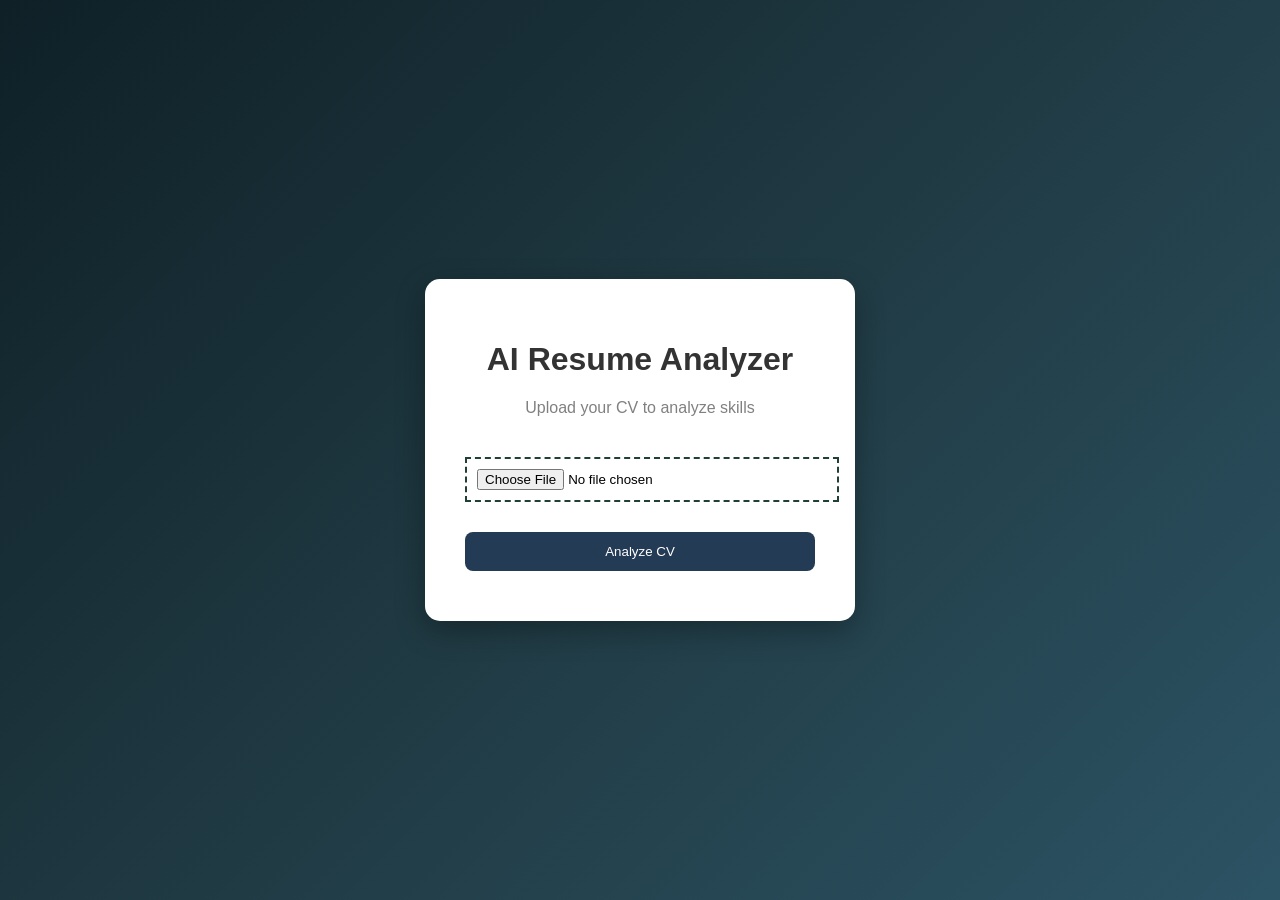
<file: templates/index.html>
<!DOCTYPE html>
<html>
<head>
    <title>AI Resume Analyzer</title>
    <link rel="stylesheet" href="/static/style.css">
</head>

<body class="cv-body">

<div class="card">

    <h1>AI Resume Analyzer</h1>

    <p class="subtitle">Upload your CV to analyze skills</p>

    <form action="/analyze" method="POST" enctype="multipart/form-data">

        <input type="file" name="cv" class="file-input" required>

        <button type="submit" class="btn">Analyze CV</button>

    </form>

</div>

</body>
</html>
</file>
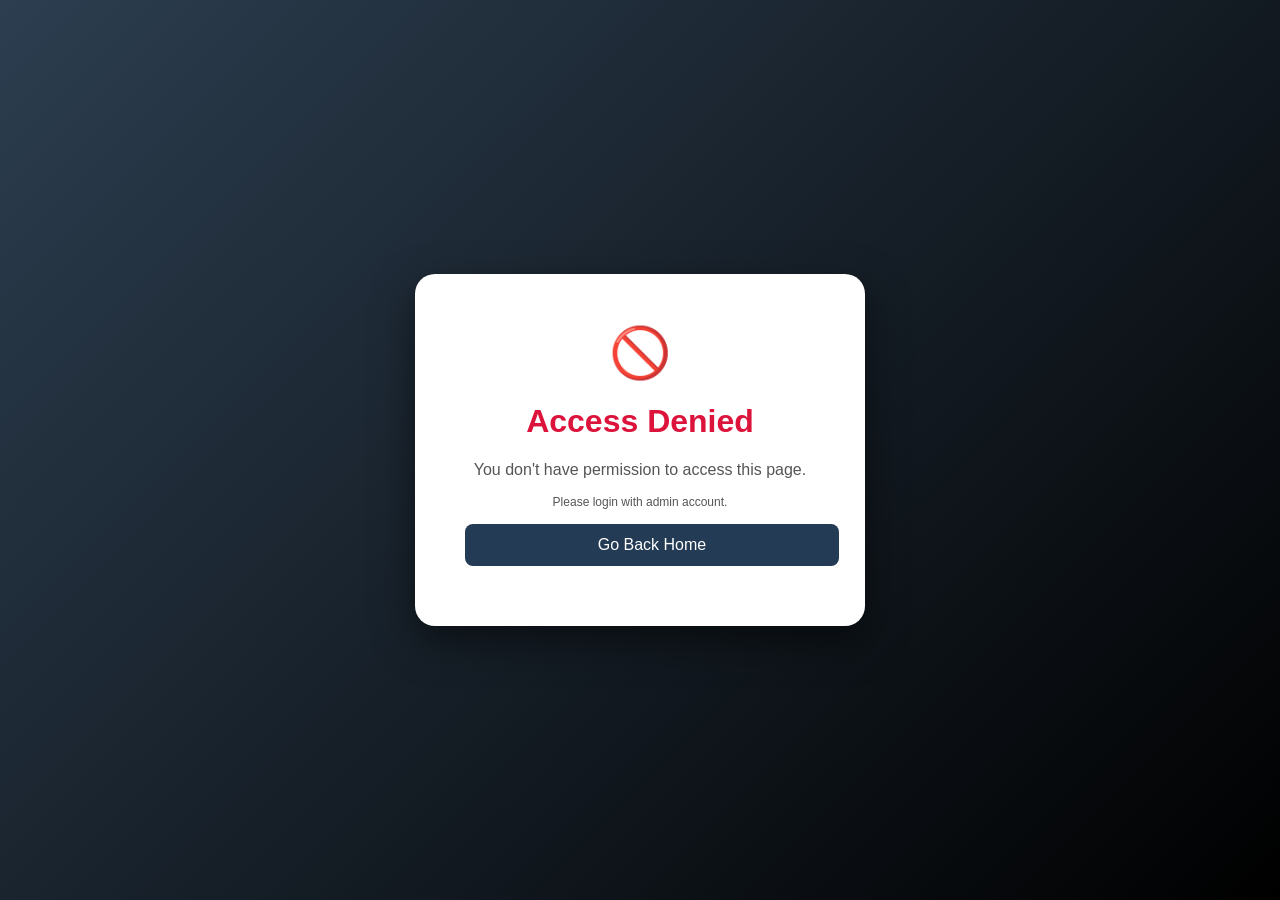
<file: templates/access.html>
<!DOCTYPE html>
<html>
<head>
    <title>Access Denied</title>
    <link rel="stylesheet" href="/static/style.css">
</head>

<body class="error-body">

<div class="error-card">

    <div class="icon">🚫</div>

    <h1>Access Denied</h1>

    <p>You don't have permission to access this page.</p>

    <p class="small">Please login with admin account.</p>

    <a href="/dashboard" class="btn">Go Back Home</a>

</div>

</body>
</html>
</file>
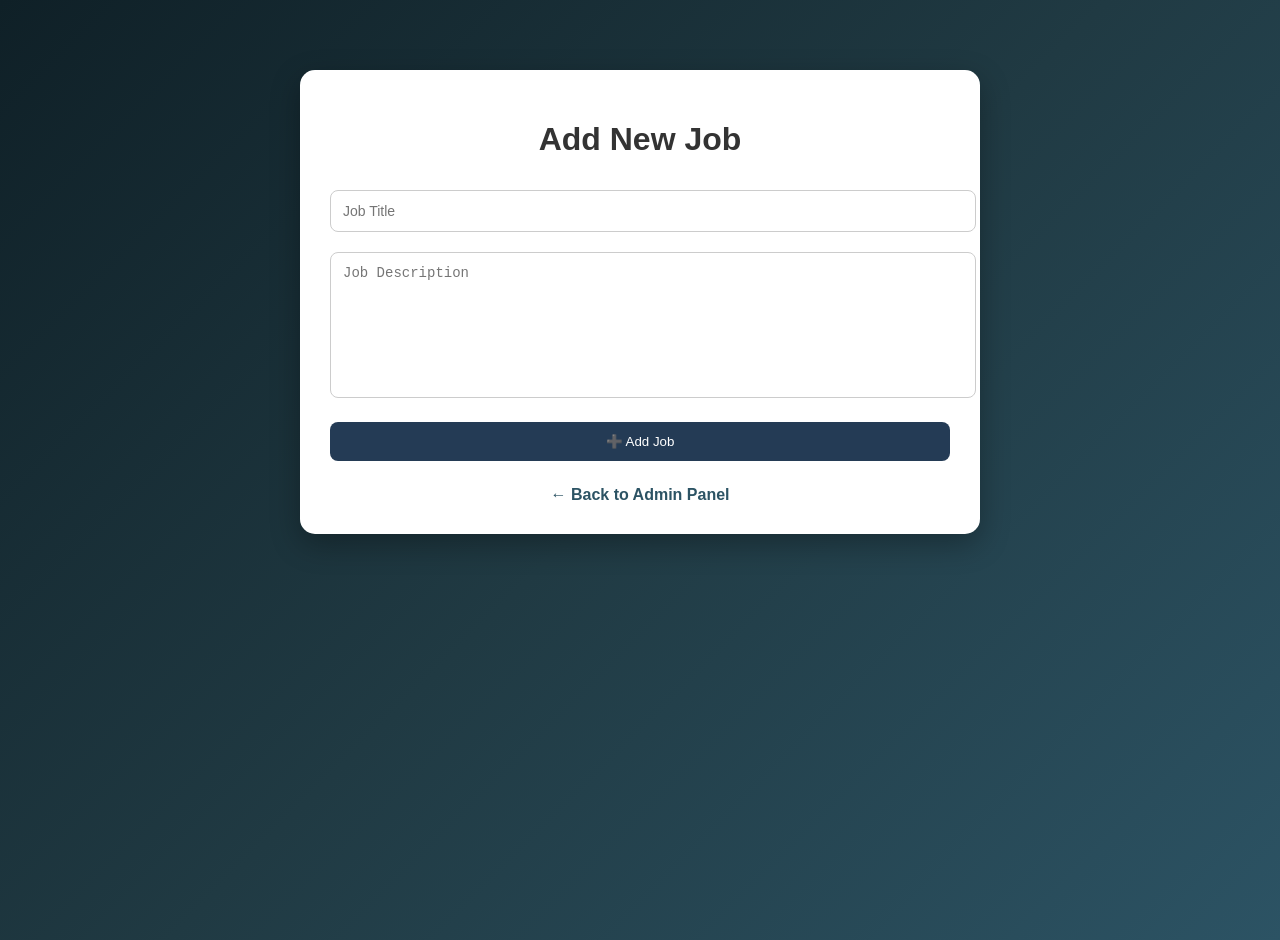
<file: templates/add_job.html>
<!DOCTYPE html>
<html>
<head>
    <title>Add Job</title>
    <link rel="stylesheet" href="/static/style.css">
</head>

<body class="admin-body">

<div class="form-container">

    <h1>Add New Job</h1>

    <form method="POST">

        <input type="text" name="title" placeholder="Job Title" required>

        <textarea name="description" placeholder="Job Description" required></textarea>

        <button type="submit" class="btn">➕ Add Job</button>

    </form>

    <a href="/admin" class="back">← Back to Admin Panel</a>

</div>

</body>
</html>
</file>
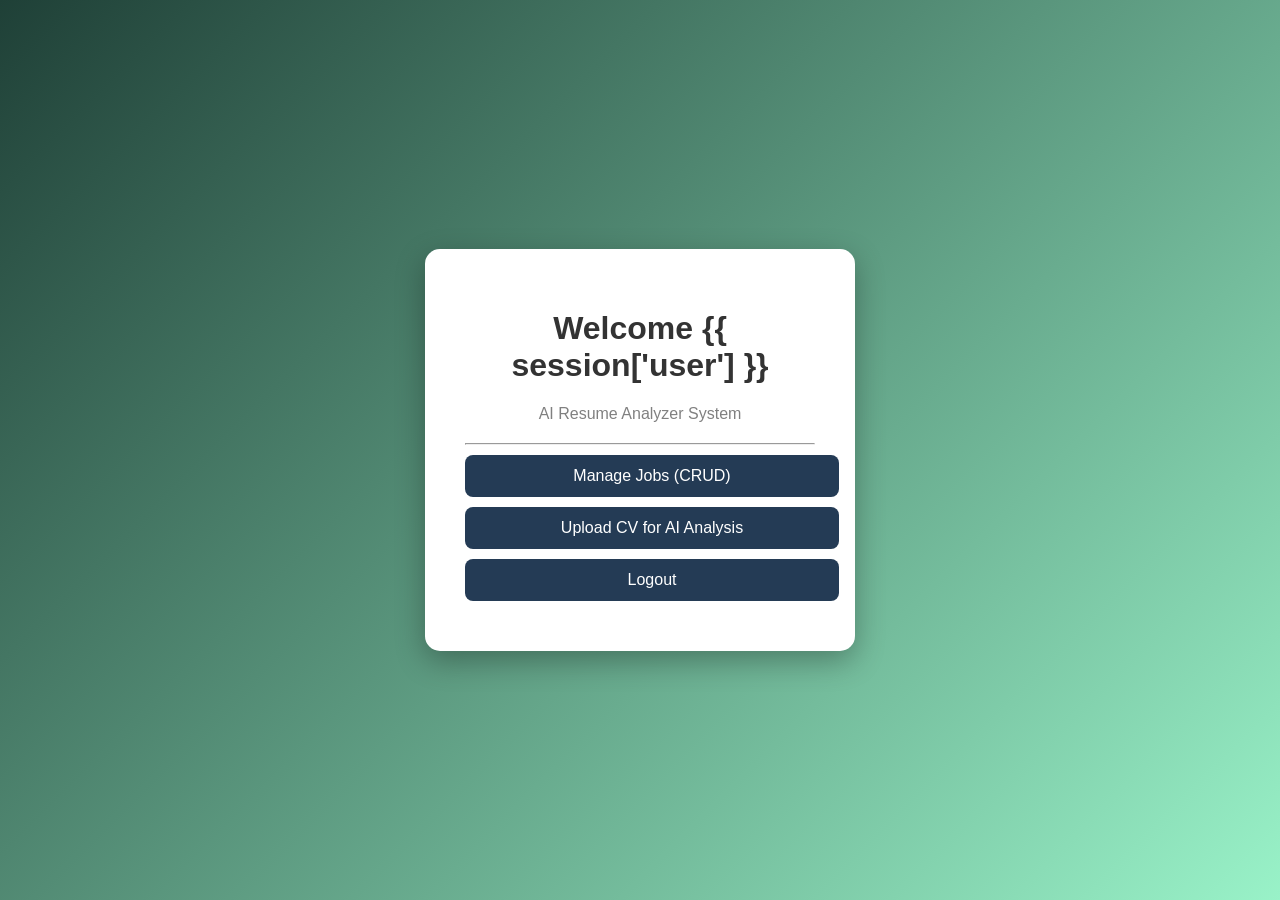
<file: templates/dashboard.html>
<!DOCTYPE html>
<html>
<head>
    <title>Dashboard</title>
    <link rel="stylesheet" href="/static/style.css">
</head>

<body class="dashboard-body">

<div class="card">

    <h1>Welcome {{ session['user'] }}</h1>

    <p class="subtitle">AI Resume Analyzer System</p>

    <hr>

    <a class="btn" href="/admin">Manage Jobs (CRUD)</a>

    <a class="btn" href="/cv">Upload CV for AI Analysis</a>

    <a class="btn logout" href="/logout">Logout</a>

</div>

</body>
</html>
</file>
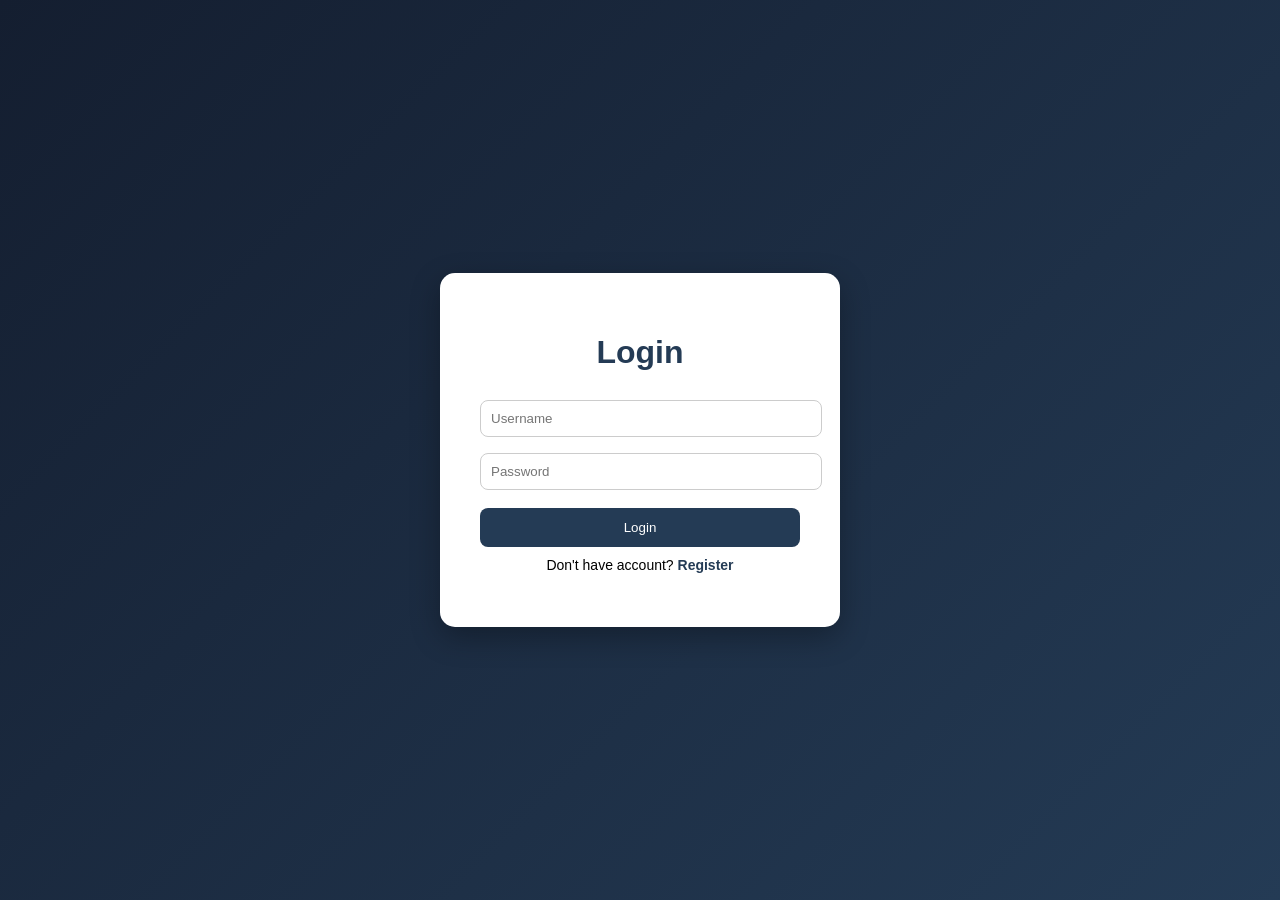
<file: templates/login.html>
<!DOCTYPE html>
<html>
<head>
    <title>Login</title>
    <link rel="stylesheet" href="/static/style.css">
</head>

<body class="auth-body">

<div class="auth-card">

    <h1>Login</h1>

    <form method="POST" autocomplete="off">

        <input type="text"
               name="username"
               placeholder="Username"
               autocomplete="off"
               required>

        <input type="password"
               name="password"
               placeholder="Password"
               autocomplete="new-password"
               required>

        <button type="submit" class="btn">Login</button>

    </form>

    <p class="switch">
        Don't have account? <a href="/register">Register</a>
    </p>

</div>

</body>
</html>
</file>
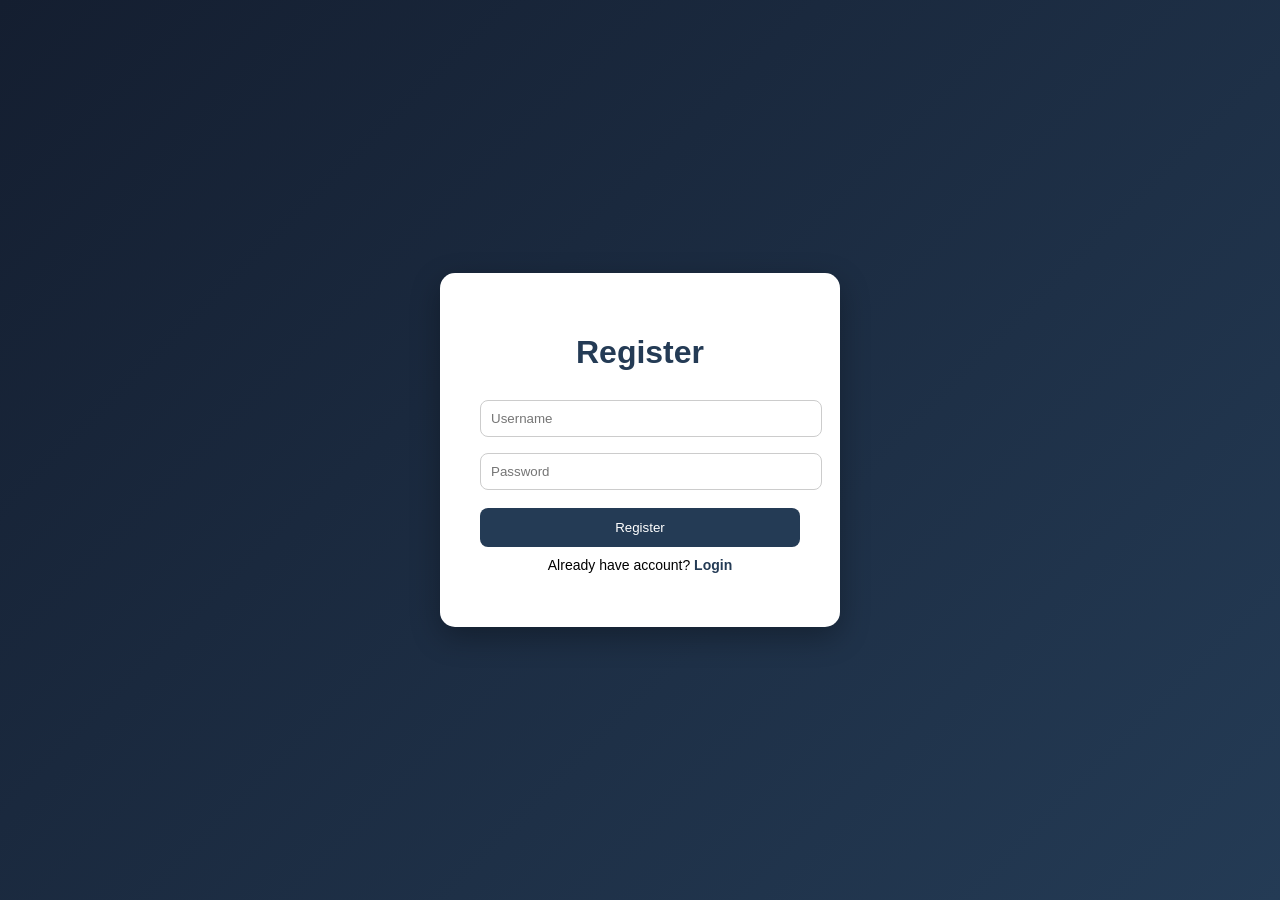
<file: templates/register.html>
<!DOCTYPE html>
<html>
<head>
    <title>Register</title>
    <link rel="stylesheet" href="/static/style.css">
</head>

<body class="auth-body">

<div class="auth-card">

    <h1>Register</h1>

    <form method="POST" autocomplete="off">

        <input type="text"
               name="username"
               placeholder="Username"
               autocomplete="off"
               required>

        <input type="password"
               name="password"
               placeholder="Password"
               autocomplete="new-password"
               required>

        <button type="submit" class="btn">Register</button>

    </form>

    <p class="switch">
        Already have account? <a href="/login">Login</a>
    </p>

</div>

</body>
</html>
</file>
<file: static/style.css>
body {
    margin: 0;
    font-family: Arial, sans-serif;
}

/* DASHBOARD BACKGROUND */
.dashboard-body {
    background: linear-gradient(135deg, #1f4037, #99f2c8);
    height: 100vh;
    display: flex;
    justify-content: center;
    align-items: center;
}

/* CARD */
.card {
    background: white;
    padding: 40px;
    border-radius: 15px;
    width: 350px;
    text-align: center;
    box-shadow: 0px 10px 30px rgba(0,0,0,0.3);
}

h1 {
    color: #333;
}

.subtitle {
    color: gray;
    margin-bottom: 20px;
}

/* BUTTONS */
.btn {
    display: block;
    margin: 10px 0;
    padding: 12px;
    background: #1f4037;
    color: white;
    text-decoration: none;
    border-radius: 8px;
    transition: 0.3s;
}

.btn:hover {
    background: #145a32;
}

/* LOGOUT BUTTON */
.logout {
    background: crimson;
}

.logout:hover {
    background: darkred;
}
.error-body {
    background: linear-gradient(135deg, #8e0e00, #1f1c18);
    height: 100vh;
    display: flex;
    justify-content: center;
    align-items: center;
}

.error-card {
    background: white;
    padding: 40px;
    border-radius: 15px;
    text-align: center;
    box-shadow: 0px 10px 30px rgba(0,0,0,0.4);
}

.error-card h1 {
    color: crimson;
}

.cv-body {
    background: linear-gradient(135deg, #0f2027, #203a43, #2c5364);
    height: 100vh;
    display: flex;
    justify-content: center;
    align-items: center;
}

.result-body {
    background: linear-gradient(135deg, #232526, #414345);
    min-height: 100vh;
    display: flex;
    justify-content: center;
    align-items: center;
}

/* FILE INPUT */
.file-input {
    margin: 20px 0;
    padding: 10px;
    border: 2px dashed #1f4037;
    width: 100%;
}

/* SCORE BOX */
.score-box {
    background: #1f4037;
    color: white;
    padding: 15px;
    border-radius: 10px;
    margin: 15px 0;
}

/* SKILLS */
.found {
    color: green;
    font-weight: bold;
}

.missing {
    color: red;
    font-weight: bold;
}

.auth-body {
    background: linear-gradient(135deg, #141e30, #243b55);
    height: 100vh;
    display: flex;
    justify-content: center;
    align-items: center;
}

.auth-card {
    background: white;
    padding: 40px;
    border-radius: 15px;
    width: 320px;
    text-align: center;
    box-shadow: 0px 10px 30px rgba(0,0,0,0.3);
}

.auth-card h1 {
    color: #243b55;
}

.auth-card input {
    width: 100%;
    padding: 10px;
    margin: 8px 0;
    border: 1px solid #ccc;
    border-radius: 8px;
}

.btn {
    width: 100%;
    padding: 12px;
    background: #243b55;
    color: white;
    border: none;
    border-radius: 8px;
    cursor: pointer;
    margin-top: 10px;
}

.btn:hover {
    background: #141e30;
}

.switch {
    margin-top: 10px;
    font-size: 14px;
}

.switch a {
    color: #243b55;
    font-weight: bold;
    text-decoration: none;
}

.error-body {
    background: linear-gradient(135deg, #2c3e50, #000000);
    height: 100vh;
    display: flex;
    justify-content: center;
    align-items: center;
}

.error-card {
    background: white;
    padding: 50px;
    border-radius: 20px;
    text-align: center;
    width: 350px;
    box-shadow: 0px 15px 40px rgba(0,0,0,0.5);
}

.icon {
    font-size: 50px;
    margin-bottom: 10px;
}

.error-card h1 {
    color: crimson;
}

.error-card p {
    color: #555;
}

.small {
    font-size: 12px;
    color: gray;
    margin-bottom: 15px;
}

.admin-body {
    background: linear-gradient(135deg, #0f2027, #203a43, #2c5364);
    min-height: 100vh;
    font-family: Arial;
    padding: 20px;
}

.admin-container {
    width: 70%;
    margin: auto;
    background: white;
    padding: 30px;
    border-radius: 15px;
    box-shadow: 0px 10px 30px rgba(0,0,0,0.3);
}

.job-card {
    background: #f4f4f4;
    padding: 15px;
    margin: 15px 0;
    border-radius: 10px;
    border-left: 5px solid #2c5364;
}

.job-card h2 {
    margin: 0;
    color: #2c5364;
}

.delete {
    display: inline-block;
    margin-top: 10px;
    color: white;
    background: crimson;
    padding: 6px 12px;
    border-radius: 6px;
    text-decoration: none;
}

.delete:hover {
    background: darkred;
}

.form-container {
    width: 50%;
    margin: 50px auto;
    background: white;
    padding: 30px;
    border-radius: 15px;
    box-shadow: 0px 10px 30px rgba(0,0,0,0.3);
    text-align: center;
}

.form-container input,
.form-container textarea {
    width: 100%;
    padding: 12px;
    margin: 10px 0;
    border-radius: 8px;
    border: 1px solid #ccc;
    font-size: 14px;
}

.form-container textarea {
    height: 120px;
    resize: none;
}

.back {
    display: inline-block;
    margin-top: 15px;
    text-decoration: none;
    color: #2c5364;
    font-weight: bold;
}
</file>
